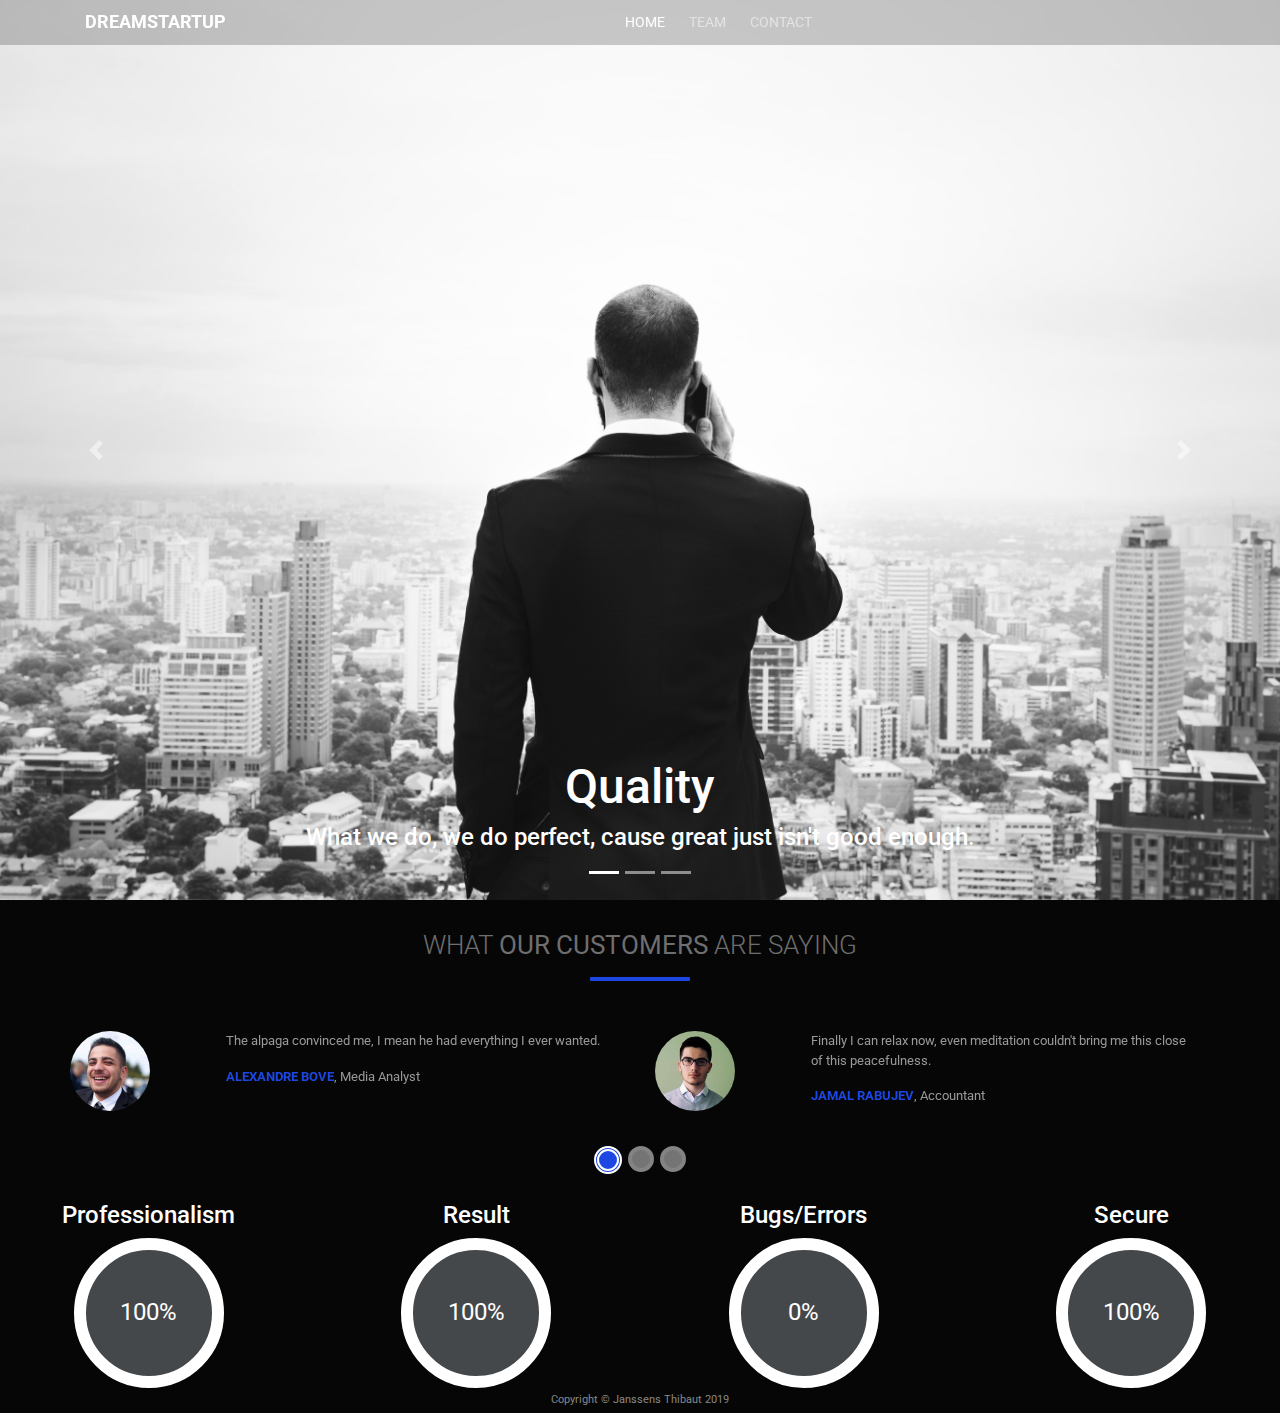
<file: docs/index.html>
<!DOCTYPE html><html lang="fr"> <head> <meta charset="UTF-8"> <meta name="viewport" content="width=device-width, initial-scale=1, shrink-to-fit=no">  <link rel="stylesheet" href="https://use.fontawesome.com/releases/v5.6.3/css/all.css" integrity="sha384-UHRtZLI+pbxtHCWp1t77Bi1L4ZtiqrqD80Kn4Z8NTSRyMA2Fd33n5dQ8lWUE00s/" crossorigin="anonymous"> <link rel="stylesheet" href="style.6890aec9.css"> </head> <body>  <nav class="navbar navbar-expand-lg navbar-dark py-lg-1 position-fixed w-100 " id="mainNav"> <div class="container"> <a class="navbar-brand text-uppercase text-expanded font-weight-bold" href="#">DreamStartup</a> <button class="navbar-toggler" type="button" data-toggle="collapse" data-target="#navbarResponsive" aria-controls="navbarResponsive" aria-expanded="false" aria-label="Toggle navigation"> <span class="navbar-toggler-icon"></span> </button> <div class="collapse navbar-collapse" id="navbarResponsive"> <ul class="navbar-nav mx-auto"> <li class="nav-item active px-lg-1"> <a class="nav-link text-uppercase text-expanded" href="index.html">Home</a> </li> <li class="nav-item px-lg-1"> <a class="nav-link text-uppercase text-expanded" href="team.html">Team</a> </li> <li class="nav-item px-lg-1"> <a class="nav-link text-uppercase text-expanded" href="contact.html">Contact</a> </li> </ul> </div> </div> </nav> <header> <div class="content">  <div class="bd-example" id="Inspiration"> <div id="carouselExampleCaptions" class="carousel slide" data-ride="carousel"> <ol class="carousel-indicators"> <li data-target="#carouselExampleCaptions" data-slide-to="0" class="active"></li> <li data-target="#carouselExampleCaptions" data-slide-to="1"></li> <li data-target="#carouselExampleCaptions" data-slide-to="2"></li> </ol> <div class="carousel-inner"> <div class="carousel-item active"> <img class="rounded-cirlce" src="be_great.4a04ba5b.jpg" alt="..."> <div class="carousel-caption d-none d-md-block"> <h2>Quality</h2> <h5>What we do, we do perfect, cause great just isn't good enough.</h5> </div> </div> <div class="carousel-item"> <img class="rounded-cirlce" src="secu.7e2be40c.jpg" alt="..."> <div class="carousel-caption d-none d-md-block"> <h5>Security</h5> <p>It's not an option to fail protecting what we care about.</p> </div> </div> <div class="carousel-item"> <img class="rounded-cirlce" src="collab.2fbfabc9.jpg" alt="..."> <div class="carousel-caption d-none d-md-block"> <h5>Teamwork</h5> <p>Everything can be achieved with the right people.</p> </div> </div> </div> <a class="carousel-control-prev" href="#carouselExampleCaptions" role="button" data-slide="prev"> <span class="carousel-control-prev-icon" aria-hidden="true"></span> <span class="sr-only">Previous</span> </a> <a class="carousel-control-next" href="#carouselExampleCaptions" role="button" data-slide="next"> <span class="carousel-control-next-icon" aria-hidden="true"></span> <span class="sr-only">Next</span> </a> </div> </div>   <div class="row" id="Clients"> <div class="col-sm-12"> <h2>What <b>our customers</b> are saying</h2> <div id="myCarousel" class="carousel slide" data-ride="carousel">  <ol class="carousel-indicators"> <li data-target="#myCarousel" data-slide-to="0" class="active"></li> <li data-target="#myCarousel" data-slide-to="1"></li> <li data-target="#myCarousel" data-slide-to="2"></li> </ol>  <div class="carousel-inner"> <div class="item carousel-item active"> <div class="row"> <div class="col-sm-6"> <div class="media"> <div class="media-left d-flex mr-3"> <a href="#"> <img src="1.b9b8f9f1.png" alt=""> </a> </div> <div class="media-body"> <div class="testimonial"> <p>The alpaga convinced me, I mean he had everything I ever wanted.</p> <p class="overview"><b>Alexandre Bove</b>, Media Analyst</p> </div> </div> </div> </div> <div class="col-sm-6"> <div class="media"> <div class="media-left d-flex mr-3"> <a href="#"> <img src="2.a143ec92.png" alt=""> </a> </div> <div class="media-body"> <div class="testimonial"> <p>Finally I can relax now, even meditation couldn't bring me this close of this peacefulness.</p> <p class="overview"><b>Jamal Rabujev</b>, Accountant</p> </div> </div> </div> </div> </div> </div> <div class="item carousel-item"> <div class="row"> <div class="col-sm-6"> <div class="media"> <div class="media-left d-flex mr-3"> <a href="#"> <img src="3.e03a49bd.png" alt=""> </a> </div> <div class="media-body"> <div class="testimonial"> <p>Top 1 is a hard to get, but thanks to them, now it's easy peasy lemon squeezy.</p> <p class="overview"><b>Julien Caramazza</b>, Twitch streamer</p> </div> </div> </div> </div> <div class="col-sm-6"> <div class="media"> <div class="media-left d-flex mr-3"> <a href="#"> <img src="4.e43c4b52.png" alt=""> </a> </div> <div class="media-body"> <div class="testimonial"> <p>Perfectly responsive, I'm in love. Can't even match this quality.</p> <p class="overview"><b>Michael Lambrecht</b>, Web Designer</p> </div> </div> </div> </div> </div> </div> <div class="item carousel-item"> <div class="row"> <div class="col-sm-6"> <div class="media"> <div class="media-left d-flex mr-3"> <a href="#"> <img src="5.93939c2d.png" alt=""> </a> </div> <div class="media-body"> <div class="testimonial"> <p>I'm still trying to grasp the perfection they've made and understand how it's done.</p> <p class="overview"><b>Simon Fraipont</b>, UX Analyst</p> </div> </div> </div> </div> <div class="col-sm-6"> <div class="media"> <div class="media-left d-flex mr-3"> <a href="#"> <img src="6.49abd31c.png" alt=""> </a> </div> <div class="media-body"> <div class="testimonial"> <p>Counldn't find any flaws, it's just perfect !</p> <p class="overview"><b>Vincent Chilot</b>, Psychologist</p> </div> </div> </div> </div> </div> </div> </div> </div> </div> </div>   <div class="row" id="Charts"> <div class="col-md-3 col-sm-6"> <h5>Professionalism</h5> <div class="progress blue"> <span class="progress-left"> <span class="progress-bar"></span> </span> <span class="progress-right"> <span class="progress-bar"></span> </span> <div class="progress-value">100%</div> </div> </div> <div class="col-md-3 col-sm-6"> <h5>Result</h5> <div class="progress yellow"> <span class="progress-left"> <span class="progress-bar"></span> </span> <span class="progress-right"> <span class="progress-bar"></span> </span> <div class="progress-value">100%</div> </div> </div> <div class="col-md-3 col-sm-6"> <h5>Bugs/Errors</h5> <div class="progress pink"> <span class="progress-left"> <span class="progress-bar"></span> </span> <span class="progress-right"> <span class="progress-bar"></span> </span> <div class="progress-value">0%</div> </div> </div> <div class="col-md-3 col-sm-6"> <h5>Secure</h5> <div class="progress green"> <span class="progress-left"> <span class="progress-bar"></span> </span> <span class="progress-right"> <span class="progress-bar"></span> </span> <div class="progress-value">100%</div> </div> </div> </div>  </div> <footer class="footer text-faded text-center py-1"> <div class="container"> <p class="m-0 small">Copyright &copy; Janssens Thibaut 2019</p> </div> </footer> <script src="script.7bc70b83.js"></script> </header></body> </html>
</file>
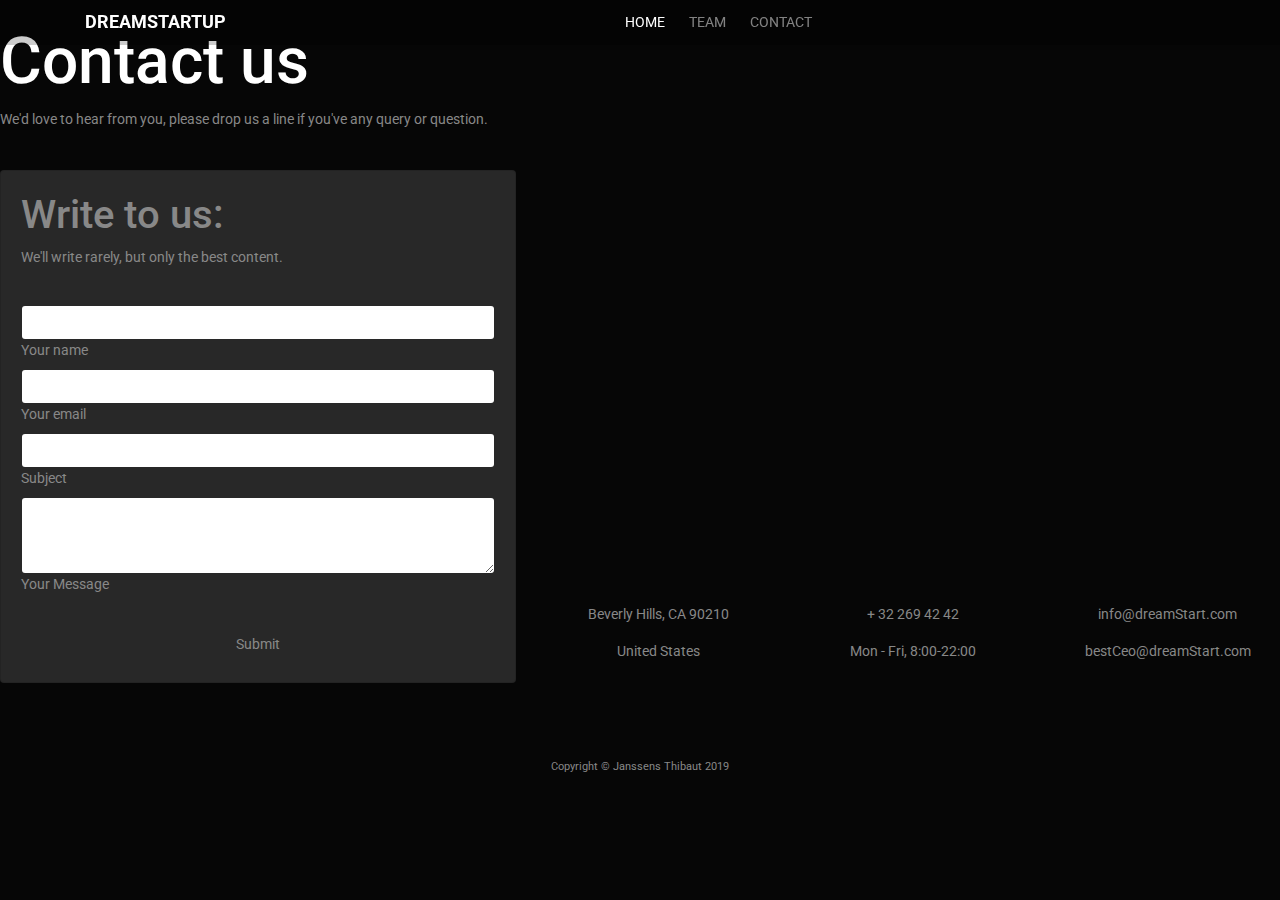
<file: docs/contact.html>
<!DOCTYPE html><html lang="fr"> <head> <meta charset="UTF-8"> <meta name="viewport" content="width=device-width, initial-scale=1, shrink-to-fit=no">  <link rel="stylesheet" href="https://use.fontawesome.com/releases/v5.6.3/css/all.css" integrity="sha384-UHRtZLI+pbxtHCWp1t77Bi1L4ZtiqrqD80Kn4Z8NTSRyMA2Fd33n5dQ8lWUE00s/" crossorigin="anonymous"> <link rel="stylesheet" href="style.6890aec9.css"> </head> <body>  <nav class="navbar navbar-expand-lg navbar-dark py-lg-1 position-fixed w-100 " id="mainNav"> <div class="container"> <a class="navbar-brand text-uppercase text-expanded font-weight-bold" href="#">DreamStartup</a> <button class="navbar-toggler" type="button" data-toggle="collapse" data-target="#navbarResponsive" aria-controls="navbarResponsive" aria-expanded="false" aria-label="Toggle navigation"> <span class="navbar-toggler-icon"></span> </button> <div class="collapse navbar-collapse" id="navbarResponsive"> <ul class="navbar-nav mx-auto"> <li class="nav-item active px-lg-1"> <a class="nav-link text-uppercase text-expanded" href="index.html">Home</a> </li> <li class="nav-item px-lg-1"> <a class="nav-link text-uppercase text-expanded" href="team.html">Team</a> </li> <li class="nav-item px-lg-1"> <a class="nav-link text-uppercase text-expanded" href="contact.html">Contact</a> </li> </ul> </div> </div> </nav> <header> <div class="content">  <section class="section pb-5">  <h2 class="section-heading h1 pt-4">Contact us</h2>  <p class="section-description pb-4">We'd love to hear from you, please drop us a line if you've any query or question.</p> <div class="row">  <div class="col-lg-5 mb-4">  <div class="card"> <div class="card-body">  <div class="form-header blue accent-1"> <h3><i class="fas fa-envelope"></i> Write to us:</h3> </div> <p>We'll write rarely, but only the best content.</p> <br>  <div class="md-form"> <i class="fas fa-user prefix grey-text"></i> <input type="text" id="form-name" class="form-control"> <label for="form-name">Your name</label> </div> <div class="md-form"> <i class="fas fa-envelope prefix grey-text"></i> <input type="text" id="form-email" class="form-control"> <label for="form-email">Your email</label> </div> <div class="md-form"> <i class="fas fa-tag prefix grey-text"></i> <input type="text" id="form-Subject" class="form-control"> <label for="form-Subject">Subject</label> </div> <div class="md-form"> <i class="fas fa-pencil-alt prefix grey-text"></i> <textarea type="text" id="form-text" class="form-control md-textarea" rows="3"></textarea> <label for="form-text">Your Message</label> </div> <div class="text-center mt-4"> <button class="btn btn-light-blue">Submit</button> </div> </div> </div>  </div>   <div class="col-lg-7">  <div id="map-container-google-11" class="z-depth-1-half map-container-6" style="height:400px"> <iframe src="https://www.google.com/maps/embed?pb=!1m18!1m12!1m3!1d3304.813145596989!2d-118.40013994968724!3d34.074301423920495!2m3!1f0!2f0!3f0!3m2!1i1024!2i768!4f13.1!3m3!1m2!1s0x80c2bc014dedd763%3A0x826175330076842e!2s9346+Civic+Center+Dr%2C+Beverly+Hills%2C+CA+90210%2C+Verenigde+Staten!5e0!3m2!1snl!2sbe!4v1550222331165" frameborder="0" style="border:0" allowfullscreen></iframe> </div> <br>  <div class="row text-center"> <div class="col-md-4"> <a class="btn-floating blue accent-1"><i class="fas fa-map-marker-alt"></i></a> <p>Beverly Hills, CA 90210</p> <p>United States</p> </div> <div class="col-md-4"> <a class="btn-floating blue accent-1"><i class="fas fa-phone"></i></a> <p>+ 32 269 42 42</p> <p>Mon - Fri, 8:00-22:00</p> </div> <div class="col-md-4"> <a class="btn-floating blue accent-1"><i class="fas fa-envelope"></i></a> <p>info@dreamStart.com</p> <p>bestCeo@dreamStart.com</p> </div> </div> </div>  </div> </section>  </div> <footer class="footer text-faded text-center py-1"> <div class="container"> <p class="m-0 small">Copyright &copy; Janssens Thibaut 2019</p> </div> </footer> <script src="script.7bc70b83.js"></script> </header></body> </html>
</file>
